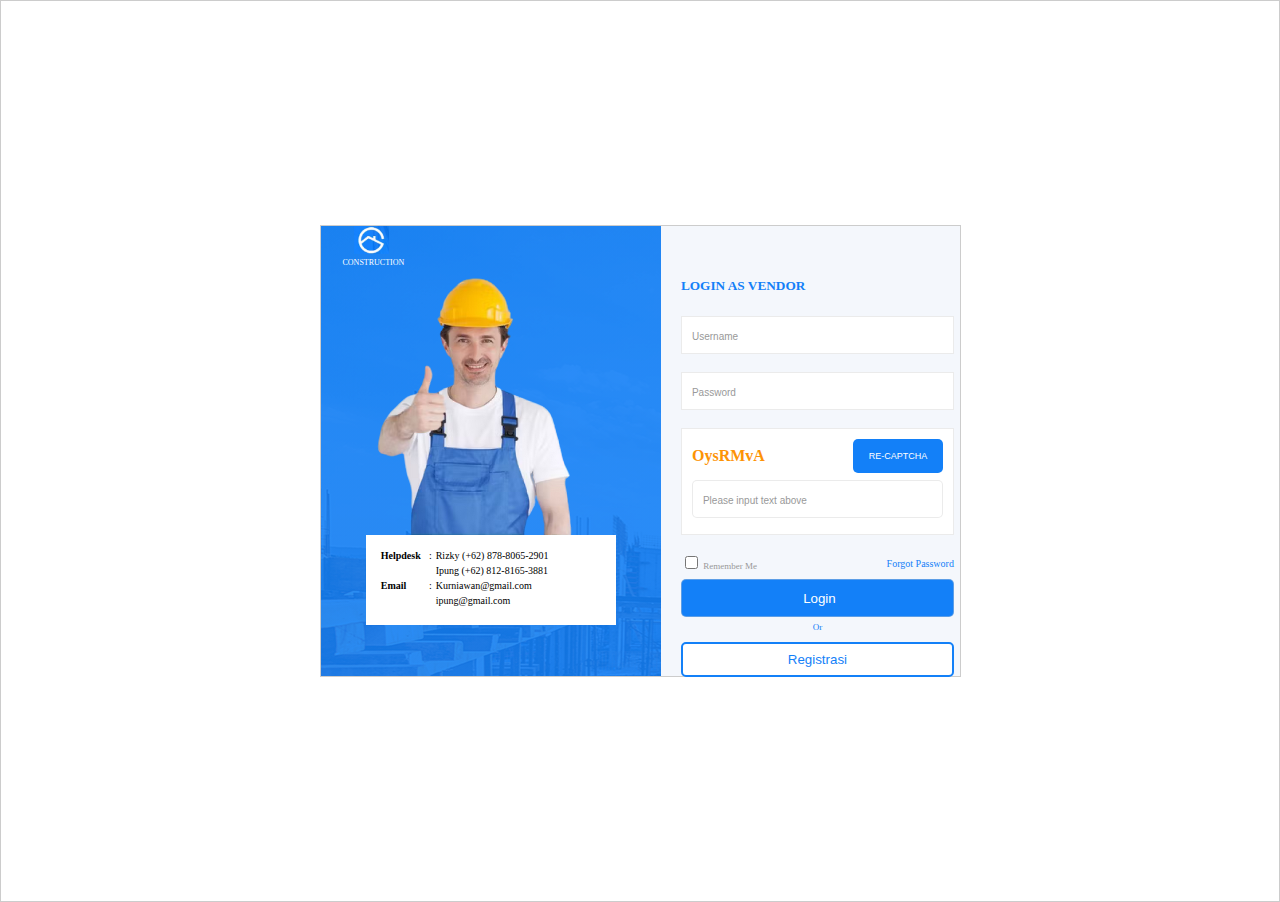
<file: atelier1/index.html>
<!DOCTYPE html>
<html lang="en">
<head>
    <meta charset="UTF-8">
    <meta name="viewport" content="width=device-width, initial-scale=1.0">
    <title>Page d'accueil</title>
    <link rel="stylesheet" href="style.css">
</head>
<body>
    <div class="container">
        <div class="gauche">
            <div class="logo">
                <img src="assets/logo.png" alt="">
                <p>CONSTRUCTION</p>
            </div>
            <div class="infos">
                <div class="contacts">
                    <img src="assets/person.png" alt="">
                    <div class="contact">
                        <div class="detail_info">
                            <div class="titre_detail">
                                Helpdesk 
                            </div>
                            <div class="deux_points">:</div>
                            <div class="info">
                                
                                <div class="info1">
                                    Rizky (+62) 878-8065-2901
                                   
                                    
                                </div>
                                <div class="info1">
                                    Ipung (+62) 812-8165-3881
                                </div>
                            </div>
                            
                        </div>
                        <div class="detail_info">
                            <div class="titre_detail">
                                Email 
                            </div>
                            <div class="deux_points">:</div>
                            <div class="info">
                                <div class="info1">
                                    Kurniawan@gmail.com
                                </div>
                                <div class="info1">
                                    ipung@gmail.com
                                </div>
                            </div>
                            
                        </div>
                    </div>
                </div>
            </div>
        </div>
        <div class="droite">
            <div class="droite-container">
                <h5>LOGIN AS VENDOR</h5>
                <form action="">
                    <input type="text" placeholder="Username">
                    <input type="password" placeholder="Password">
                    <div class="captcha">
                        <div class="top-captcha">
                            <div id="texte_orange">OysRMvA</div>
                            <button>RE-CAPTCHA</button>
                        </div>
                        <input type="text" placeholder="Please input text above">
                    </div>
                    <div class="remindMe_PasswordForgotten">
                        <div class="remind">
                            <input type="checkbox" name="" id="">
                            <span>Remember Me</span> 
                        </div>
                        <div class="forgot">
                            <a href="">Forgot Password</a> 
                        </div>
                    </div>
                    <div class="boutons">
                        <input type="submit" value="Login">
                        <span>Or</span> <br>
                        <button>Registrasi</button>
                    </div>
                </form>
            </div>
        </div>
    </div>
    
</body>
</html>
</file>
<file: atelier1/style.css>
:root{

    --couleur  : rgba(19 128 248) ;
    --orange :#FD9305 ;
    --gris: #999
}
body{
    margin: 0;
    min-height: 100vh;
    display: flex;
    align-items: center;
    justify-content: center;
    border: 1px solid #ccc;
    overflow: hidden; /*pour enlever la barre de scrll*/
}
.container {
    display: flex;
    border: 1px solid #ccc;
    width: 50%;
    height: 450px;


}
.gauche{
    /* background: rgb(19, 128, 248) url("building-construction.jpg"); */
    background: linear-gradient(0deg, rgba(19 128 248 / 90%), rgba(19 128 248 / 90%)), url("assets/building-construction.jpg");
    width: 55%;
}

.logo{
    padding-left: 20px;
}
.logo img{
    width: 35px;
    margin-left: 13px;
}
.logo p{
    font-size: 8px;
    color: white;
    margin-top: 0;
    margin-left : 2px ;
}
.infos {
    display: flex;
    align-items: center;
    justify-content: center;
    /* border: 1px solid black;
    margin: 0; */
}
.infos img{
    margin: 0;
}
.infos .contact{
    background-color: white;
    margin: 0;
    padding: 15px;
    height: 60px; 
    font-size: 10px;
}
.infos .contact .detail_info{
    display: flex;
}
.infos .contact .detail_info .titre_detail{
    width: 22%;
    font-weight: bold;
}
.infos .contact .detail_info .info{
    width: 70%;
}
.infos .contact .detail_info .info1{
   margin-bottom: 4px;
}
.infos .contact .detail_info .deux_points{
    width: 3%;
}
.contacts{
    display: flex;
    flex-direction: column;
}
.droite{
    width: 45%;
    padding-left: 20px;
    padding-top: 30px;
    background-color: #F4F7FC;
}
h5{
    color: var(--couleur);
}
input[type="text"] , input[type="password"] , input[type="submit"] {
    width: 100%;
    height: 38px;
    box-sizing: border-box;
    margin-bottom: 18px;
    padding-left: 10px;
    border: 1px solid #cccccc65;

}
.droite-container{
    width: 98%;
}

input::placeholder {
    font-size: 10px; 
    color: #999;    
  }

.captcha{
    border: 1px solid #cccccc65;
    background-color: white;
    padding: 10px;
    height: 85px;

}
.top-captcha , .remindMe_PasswordForgotten{
    display: flex;
    justify-content: space-between;
    margin-bottom: 7px;
}
.top-captcha button{
    background-color: var(--couleur);
    border: none;
    color: white;
    padding: 12px;
    font-size: 9px;
    border-radius: 5px;
    width: 90px;
}
#texte_orange{
    color: var(--orange);
    font-weight: bold;
    display: flex;
    align-items: center;
}
.captcha input{
    border-radius: 5px;
}
.remindMe_PasswordForgotten{
    margin-top: 18px;
}
.remind{
    font-size: 9px;
    color: var(--gris);
}
a{
    color: var(--couleur);
    font-size: 10px;
    text-decoration: none;
}
input[type="submit"]{
    background-color: var(--couleur);
    color: white;
    border-radius: 5px;
    margin: 0;
}
input[type="checkbox"]{

}

.boutons span{
   display: flex;
   justify-content: center;
   align-items: center;
   font-size: 9px;
   color: var(--couleur);
   margin-top: 5px;
}


.boutons button{
    margin-top:-80px ;
    border: 2px solid var(--couleur);
    width: 100%;
    height: 35px;
    box-sizing: border-box;
    background-color: white;
    border-radius: 5px;
    color: var(--couleur);


}
</file>
